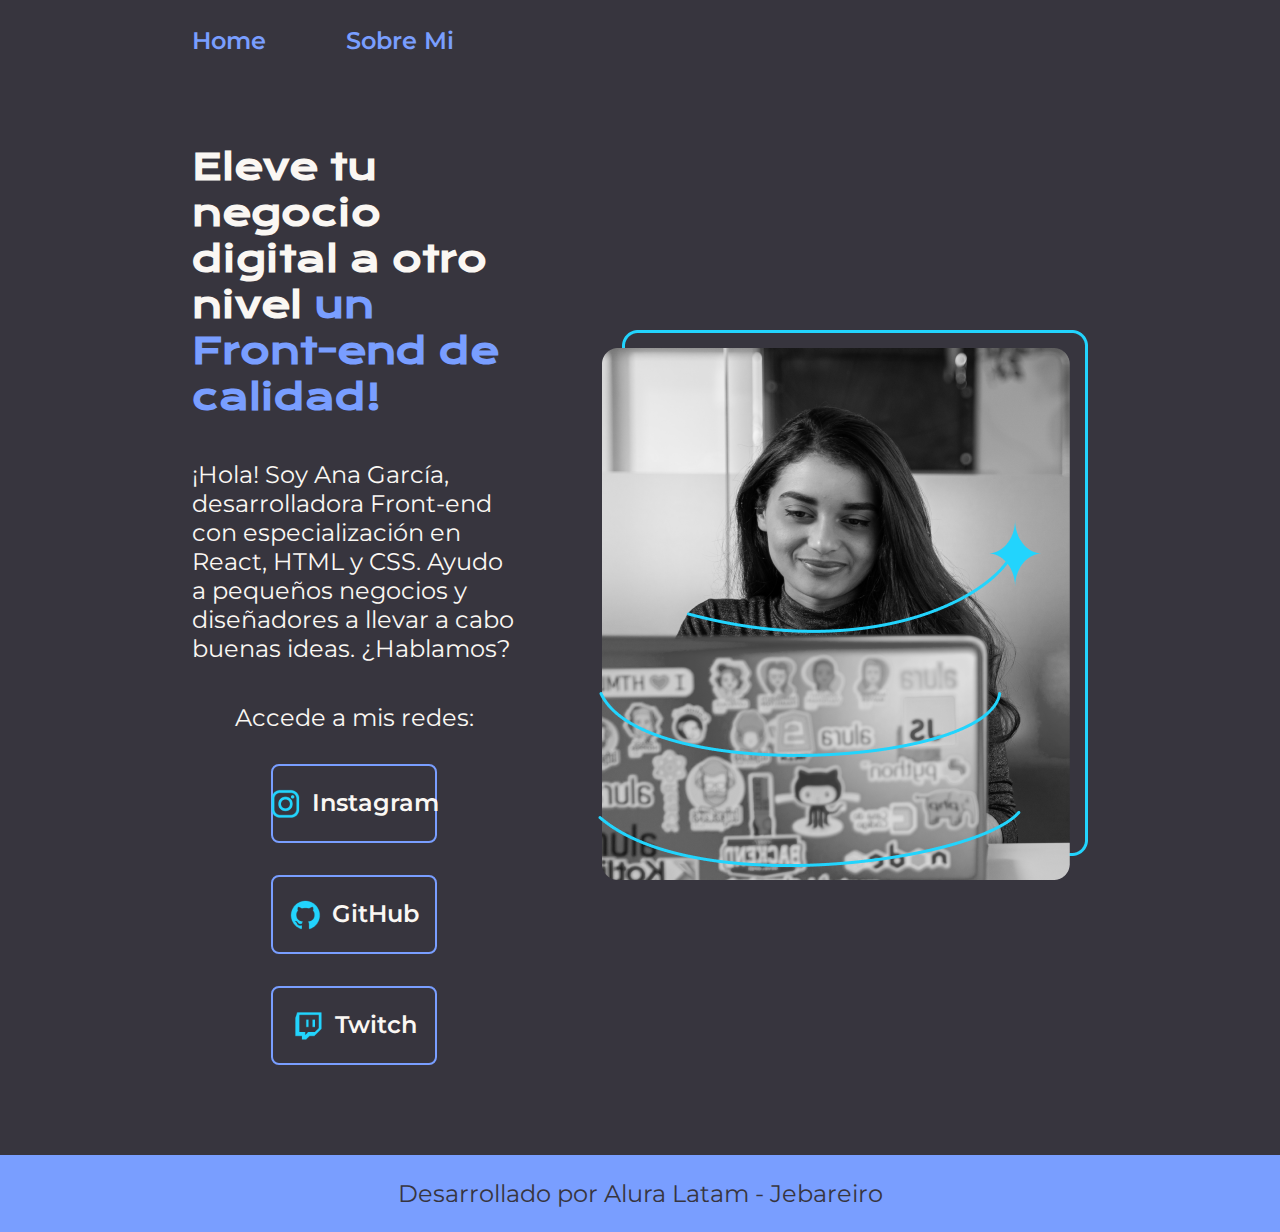
<file: index.html>
<!DOCTYPE html>
<html lang="es">
<head>
    <meta charset="UTF-8">
    <meta name="viewport" content="width=device-width, initial-scale=1.0">
    <title>Portafolio</title>
    <link rel="stylesheet" href="./styles/style.css">
</head>
<body>
    <header class="header">
        <nav class="header_menu">
            <a class="header_menu_link" href="index.html">Home</a>
            <a class="header_menu_link" href="about.html">Sobre Mi</a>
        </nav>
    </header>

    <main class="presentacion">
        <section class="presentacion_contenido">
            <h1 class="presentacion_contenido_titulo">Eleve tu negocio digital a otro nivel 
                <strong class="titulo-destaque">un Front-end de calidad!</strong></h1>
            <p class="presentacion_contenido_texto">¡Hola! Soy Ana García, desarrolladora Front-end 
                con especialización en React, HTML y CSS. 
                Ayudo a pequeños negocios y diseñadores a llevar a cabo buenas ideas. ¿Hablamos?
            </p>
            <div class="presentacion_enlaces">
                <h2 class="presentacion_enlaces_subtitulos">Accede a mis redes:</h2>
                <a class="presentacion_enlaces_link" href="instagram.com">
                    <img src="./assets/instagram.png">
                    Instagram</a>
                <a class="presentacion_enlaces_link" href="github.com">
                    <img src="./assets/github.png">
                    GitHub</a>
                <a class="presentacion_enlaces_link" href="twitch.com">
                    <img src="./assets/twitch.png">
                    Twitch</a>
            </div>
        </section>

        <img src="./assets/Imagem.png" alt="Mujer Desarrollando un Proyecto">
    </main>

    <footer class="footer">
        <p>Desarrollado por Alura Latam - Jebareiro</p>
    </footer>


</body>
</html>
</file>
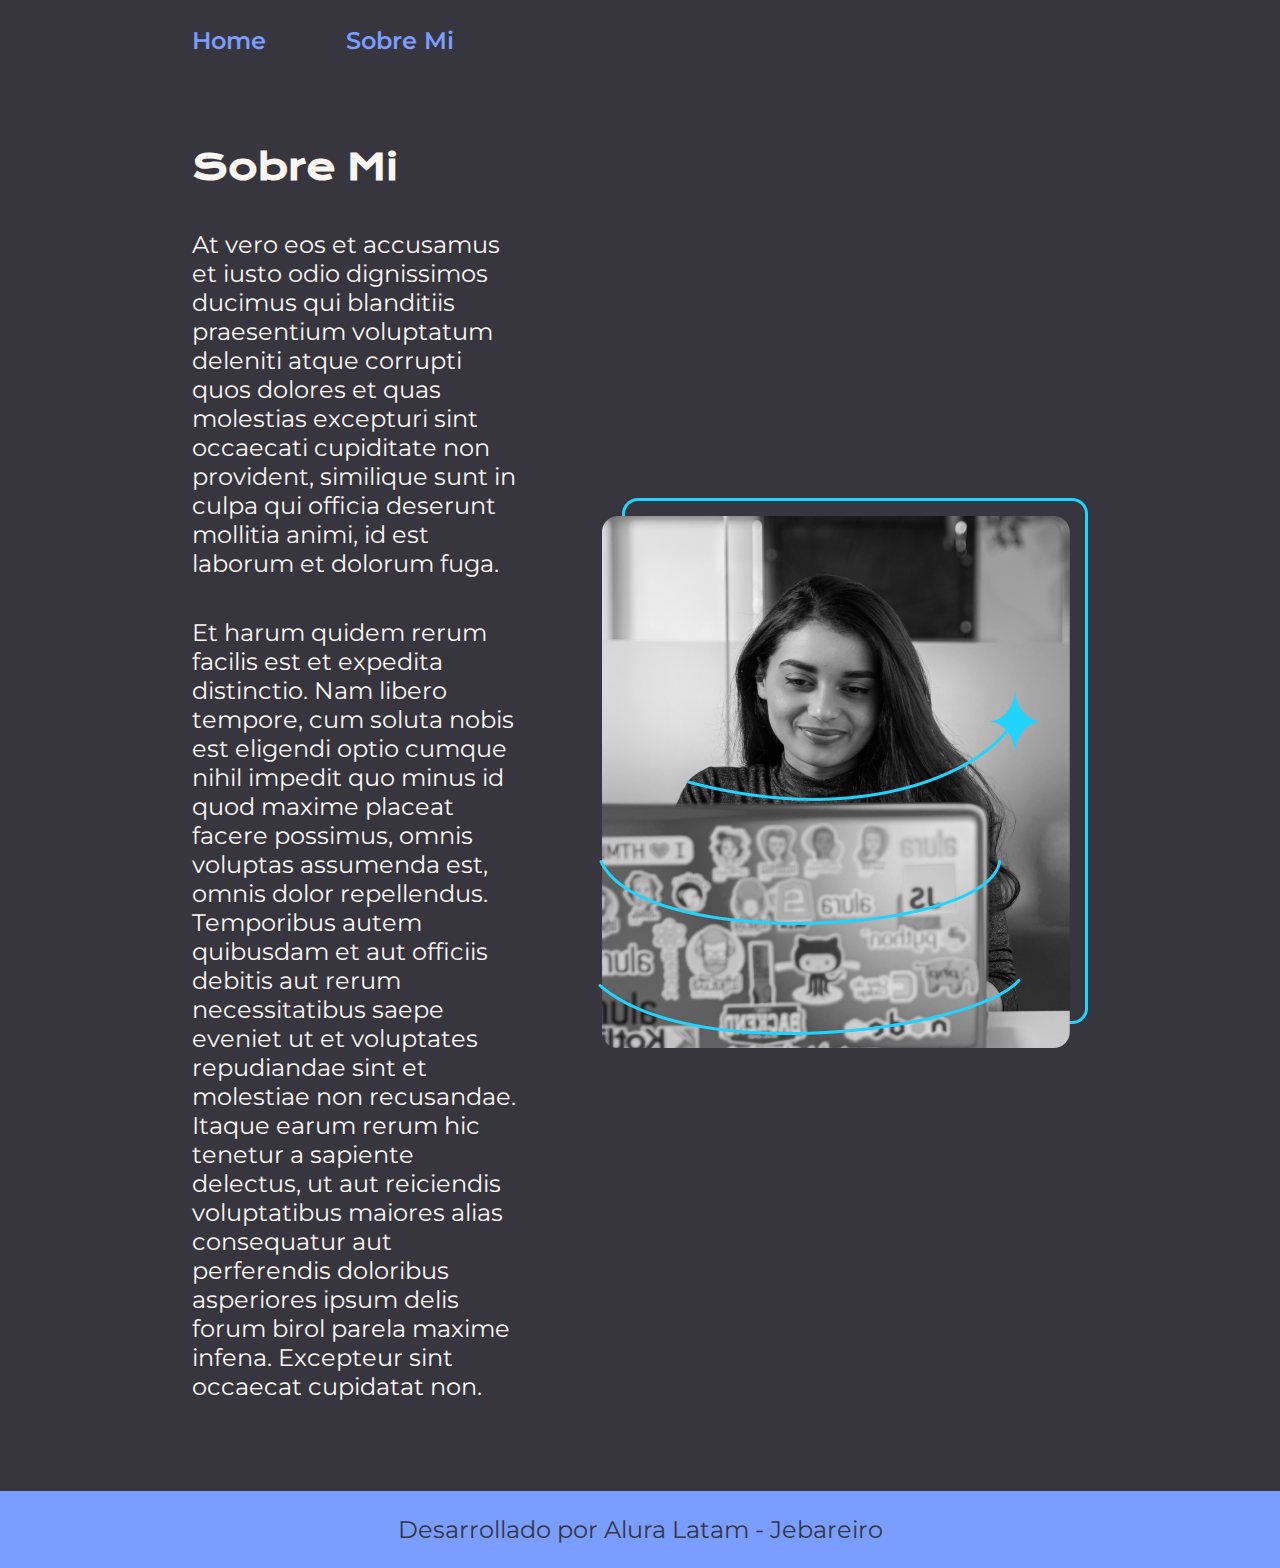
<file: about.html>
<!DOCTYPE html>
<html lang="es">
<head>
    <meta charset="UTF-8">
    <meta name="viewport" content="width=device-width, initial-scale=1.0">
    <title>Sobre Mi</title>
    <link rel="stylesheet" href="./styles/style.css">
</head>

<body>
    <header class="header">
        <nav class="header_menu">
            <a class="header_menu_link" href="index.html">Home</a>
            <a class="header_menu_link" href="about.html">Sobre Mi</a>
        </nav>
    </header>

    <main class="presentacion">
            <section class="presentacion_contenido">
                <h1 class="presentacion_contenido_titulo">Sobre Mi</h1>
                <p class="presentacion_contenido_texto">At vero eos et accusamus et iusto odio dignissimos ducimus qui blanditiis praesentium 
                    voluptatum deleniti atque corrupti quos dolores et quas molestias excepturi sint occaecati 
                    cupiditate non provident, similique sunt in culpa qui officia deserunt mollitia animi, 
                    id est laborum et dolorum fuga.</p>
                <p class="presentacion_contenido_texto"> Et harum quidem rerum facilis est et expedita distinctio. Nam libero tempore, 
                    cum soluta nobis est eligendi optio cumque nihil impedit quo minus id quod maxime 
                    placeat facere possimus, omnis voluptas assumenda est, omnis dolor repellendus. 
                    Temporibus autem quibusdam et aut officiis debitis aut rerum 
                    necessitatibus saepe eveniet ut et voluptates repudiandae sint et molestiae non recusandae. 
                    Itaque earum rerum hic tenetur a sapiente delectus, ut aut reiciendis voluptatibus maiores alias consequatur aut perferendis 
                    doloribus asperiores ipsum delis forum birol parela maxime infena. Excepteur sint occaecat cupidatat non.</p>
            </section>
            <img src="./assets/Imagem.png" alt="Mujer Desarrollando un Proyecto">
    </main>


    <footer class="footer">
        <p>Desarrollado por Alura Latam - Jebareiro</p>
    </footer>


</body>
</html>
</file>
<file: styles/style.css>
@import url('https://fonts.googleapis.com/css2?family=Krona+One&family=Montserrat:ital,wght@0,100..900;1,100..900&display=swap');

:root{
    --color-primario: #37353E;
    --color-secundario: #FAF7F3;
    --color-terciario: #799EFF;
    --color-hover: #272727;
    --fuente-montserrat: "Montserrat", sans-serif;
    --fuente-krona: "Krona One", sans-serif;

}
* {
    padding: 0;
    margin: 0;
}

body {
    background-color: var(--color-primario);
    color: var(--color-secundario);
    box-sizing: border-box;
}

.header{
    padding: 2% 0% 0% 15%;
}

.header_menu{
    display: flex;
    gap: 80px;
}

.header_menu_link{
    font-family: var(--fuente-montserrat);
    font-size: 1.5rem;
    font-weight: 600;
    color: var(--color-terciario);
    text-decoration: none;
}

.titulo-destaque{
    color: var(--color-terciario);
}

.presentacion {
    display: flex;
    align-items: center;
    padding: 7% 15%;
    justify-content: space-between;
    gap: 82px;
}

.presentacion_contenido{
    width: 50%;
    display: flex;
    flex-direction: column;
    gap: 40px;
}


.presentacion_contenido_titulo{
    font-size: 2.25rem;
    font-family: var(--fuente-krona);
}

.presentacion_contenido_texto{
    font-size: 1.5rem;
    font-family: var(--fuente-montserrat);
}

.presentacion_enlaces{
    display: flex;
    justify-content: space-between;
    flex-direction: column;
    align-items: center;
    gap: 32px;
}

.presentacion_enlaces_subtitulos{
    font-family: var(--fuente-montserrat);
    font-size: 1.5rem;
    font-weight: 400;
}

.presentacion_enlaces_link{
    width: 50%;
    text-align: center;
    padding: 21.5px 0;
    border-radius: 8px;
    font-family: var(--fuente-montserrat);
    font-size: 1.5rem;
    font-weight: 600;
    text-decoration: none;
    color: var(--color-secundario);
    border: 2px solid var(--color-terciario);
    display: flex;
    justify-content: center;
    gap: 10px;
}

.presentacion_enlaces_link:hover{
    background-color: var(--color-hover);
}

.presentacion_imagen{
    width: 50%;
}

.footer{
    background-color: var(--color-terciario);
    padding: 1.5rem;
    color: var(--color-primario);
    text-align: center;
    font-family: var(--fuente-montserrat);
    font-size: 1.5rem;
    font-weight: 400;
}

@media (max-width: 1200px ){
    .presentacion{
        flex-direction: column-reverse;
    }
}
</file>
